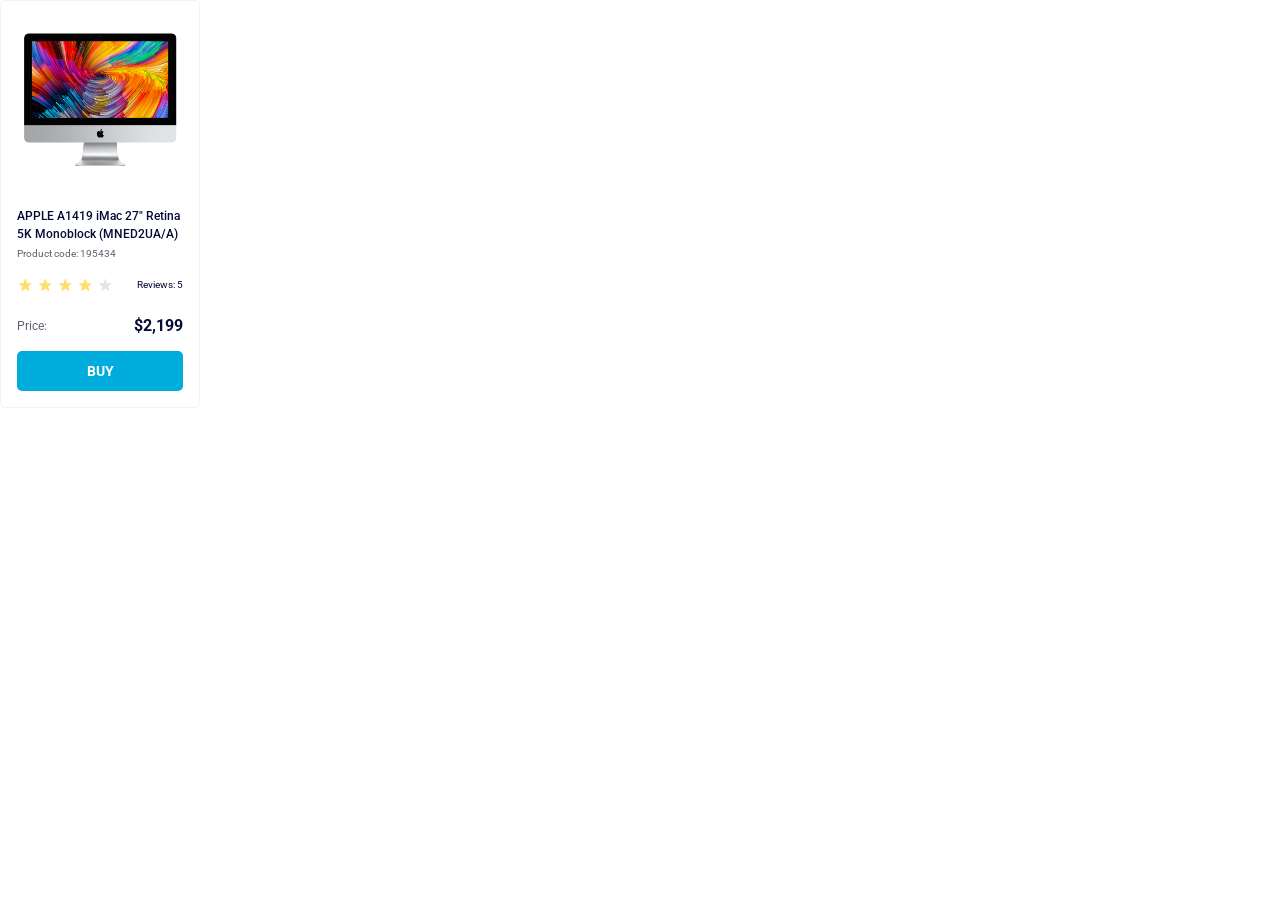
<file: index.html>
<!doctype html><html lang="en"><head><meta charset="utf-8"><meta name="viewport" content="width=device-width, initial-scale=1.0"><title>Product cards</title><link rel="preconnect" href="https://fonts.googleapis.com"><link rel="preconnect" href="https://fonts.gstatic.com" crossorigin><link href="https://fonts.googleapis.com/css2?family=Roboto:wght@100..900&display=swap" rel="stylesheet"><link rel="stylesheet" href="index.54c6c43e.css"></head><body> <div class="card" data-qa="card"> <div class="card__photo"> <img src="imac.202c52ff.jpeg" alt="Photo iMac" class="card__photo-img"> </div> <h2 class="card__title"> APPLE A1419 iMac 27" Retina 5K Monoblock (MNED2UA/A) </h2> <p class="card__code">Product code: 195434</p> <div class="card__rating"> <div class="stars stars--4"> <div class="stars__star"></div> <div class="stars__star"></div> <div class="stars__star"></div> <div class="stars__star"></div> <div class="stars__star"></div> </div> <p class="card__reviews">Reviews: 5</p> </div> <div class="card__price"> <p class="card__price-label">Price:</p> <p class="card__price-value">$2,199</p> </div> <a href="#" class="card__button" data-qa="hover"> buy </a> </div> </body></html>
</file>
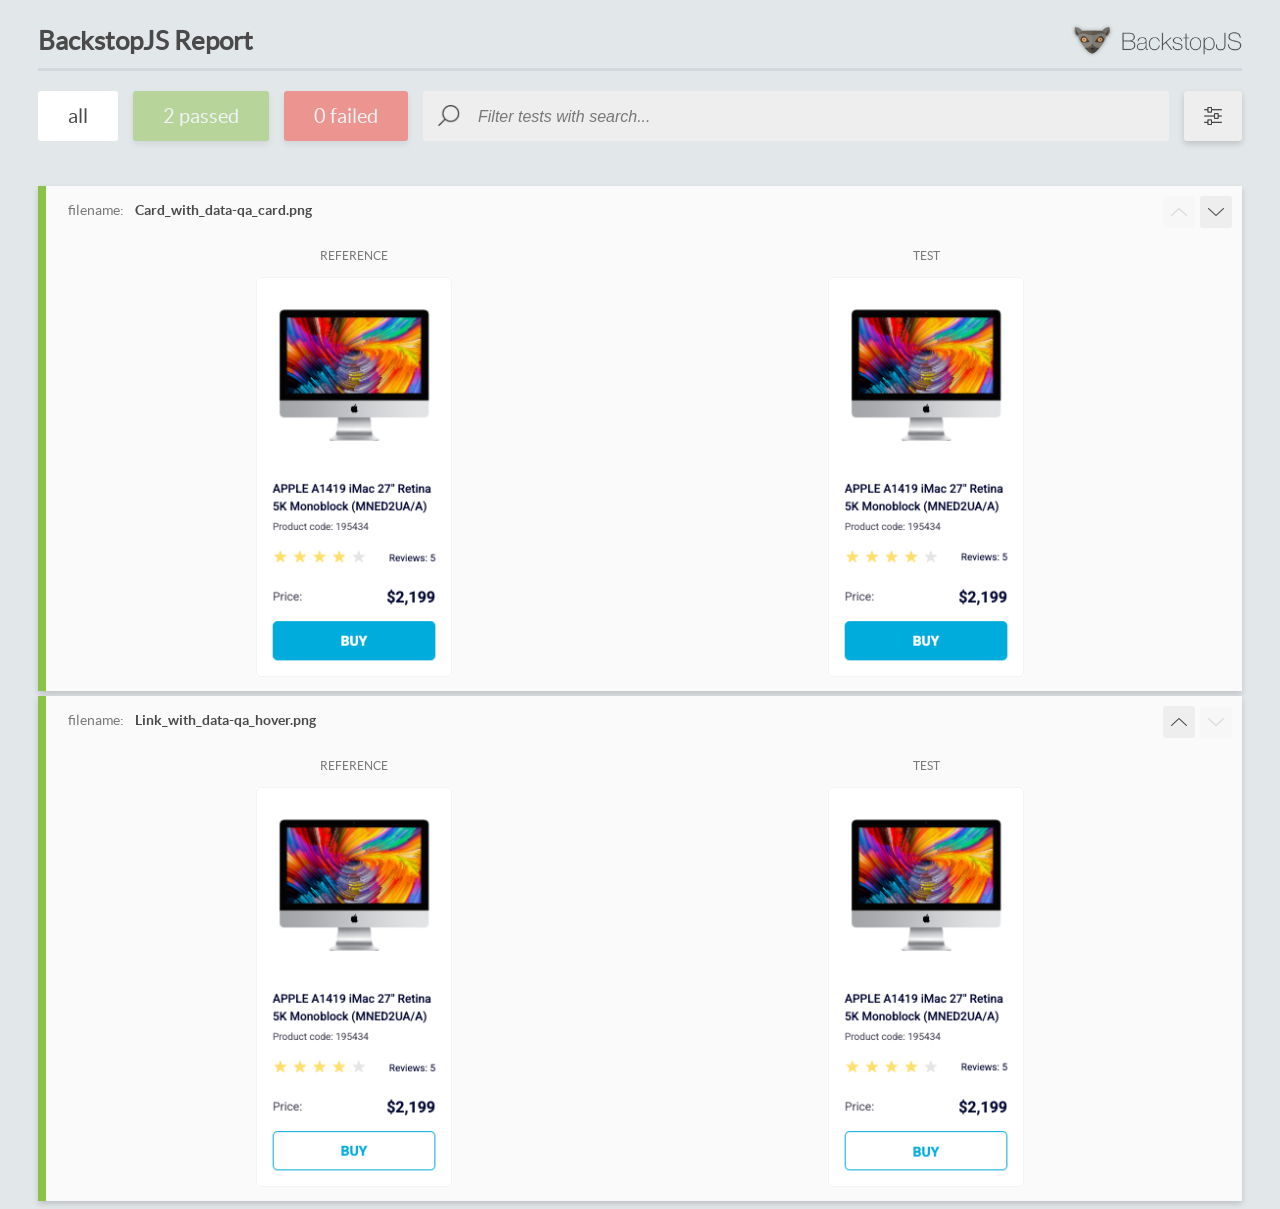
<file: report/html_report/index.html>
<!DOCTYPE html>
<html>
  <head>
    <meta charset="utf-8">
    <!-- Disable Cache -->
    <meta http-equiv="Cache-Control" content="no-cache, no-store, must-revalidate">
    <meta http-equiv="Pragma" content="no-cache">
    <meta http-equiv="Expires" content="0">

    <title>BackstopJS Report</title>

    <style>
      @font-face {
          font-family: 'latoregular';
          src: url('./assets/fonts/lato-regular-webfont.woff2') format('woff2'),
              url('./assets/fonts/lato-regular-webfont.woff') format('woff');
          font-weight: 400;
          font-style: normal;
      }
      @font-face {
          font-family: 'latobold';
          src: url('./assets/fonts/lato-bold-webfont.woff2') format('woff2'),
              url('./assets/fonts/lato-bold-webfont.woff') format('woff');
          font-weight: 700;
          font-style: normal;
      }

      .ReactModal__Body--open {
          overflow: hidden;
      }
      .ReactModal__Body--open .header {
        display: none;
      }

    </style>
  </head>
  <body style="background-color: #E2E7EA">
    <div id="root">

    </div>
    <script>
      function report (report) { // eslint-disable-line no-unused-vars
        window.tests = report;
      }
    </script>
    <script src="config.js"></script>
    <script src="index_bundle.js"></script>
  </body>
</html>
</file>
<file: index.54c6c43e.css>
*{box-sizing:border-box}body,h2,p{margin:0}html{color:#060b35;font-family:Roboto,Arial,Helvetica,sans-serif}.card{border:1px solid #f3f3f3;border-radius:5px;width:200px;padding:0 16px 16px}.card__photo{padding:32px 3px 41px}.card__photo-img{width:100%;height:auto;display:block}.card__title{margin-bottom:4px;font-size:12px;font-weight:500;line-height:18px}.card__code{color:#616070;margin-bottom:16px;font-size:10px;font-weight:400;line-height:14px}.card__rating{justify-content:space-between;align-items:center;margin-bottom:24px;display:flex}.card__reviews{align-self:center;font-size:10px;font-weight:400;line-height:14px}.card__price{justify-content:space-between;align-items:center;margin-bottom:16px;display:flex}.card__price-label{color:#616070;font-size:12px;font-weight:400;line-height:18px}.card__price-value{font-size:16px;font-weight:700;line-height:18px}.card__button{color:#fff;text-align:center;text-transform:uppercase;background-color:#00acdc;border-radius:5px;height:40px;font-size:14px;font-weight:700;line-height:40px;text-decoration:none;display:block}.card__button:hover{color:#00acdc;background-color:#fff;border:1px solid #00acdc}.stars{align-items:center;display:flex}.stars__star{background-image:url(star.822d561e.svg);background-position:50%;background-repeat:no-repeat;width:16px;height:16px;margin-right:4px}.stars--1 .stars__star:nth-child(-n+1),.stars--2 .stars__star:nth-child(-n+2),.stars--3 .stars__star:nth-child(-n+3),.stars--4 .stars__star:nth-child(-n+4),.stars--5 .stars__star:nth-child(-n+5){background-image:url(star-active.edda4c43.svg)}
/*# sourceMappingURL=index.54c6c43e.css.map */
</file>
